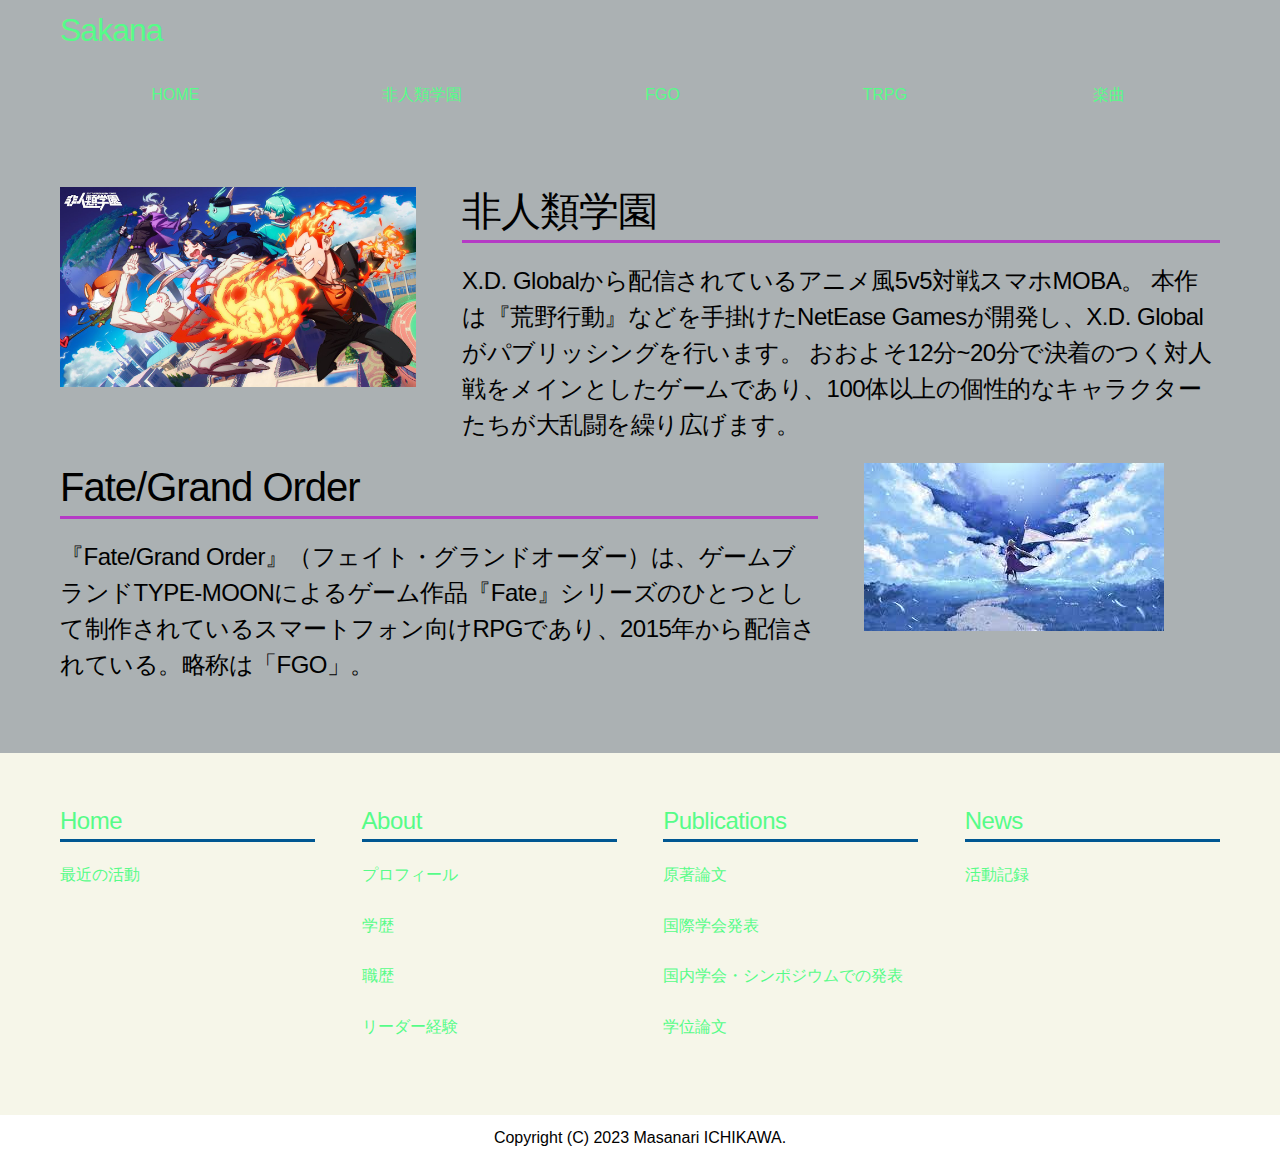
<file: index.html>
<!doctype html>
<html lang="ja">

<head>
    <meta charset="UTF-8">
    <meta name="viewport" content="width=device-width, initial-scale=1">
    <title>Home | Sakana</title>
    <link rel="stylesheet" media="all" href="css/ress.min.css" />
    <link rel="stylesheet" media="all" href="css/style.css" />
    <script src="js/jquery-3.6.0.min.js"></script>
    <script src="js/style.js"></script>
    <!-- Favicon -->
    <link rel="icon" type="image/png" href="img/favicon.png">
</head>

<body>
    <header>
        <div class="container">
            <div class="row">
                <div class="col span-12">
                    <div class="head">
                        <h3><a href="index.html">Sakana</a></h3>
                        <div class="telbox"></div>
                    </div>
                </div>
            </div>
            <div class="row">
                <div class="col span-12">
                    <nav>
                        <div id="open"></div>
                        <div id="close"></div>
                        <div id="navi">
                            <ul>
                                <li><a href="index.html">HOME</a></li>
                                <li><a href="hizin.html">非人類学園</a></li>
                                <li><a href="publication.html">FGO</a></li>
                                <li><a href="news.html">TRPG</a></li>
                                <li><a href="about.html">楽曲</a></li>
                            </ul>
                        </div>
                    </nav>
                </div>
            </div>
        </div>
    </header>

    <main>
        <div class="container">
            <div class="row">
                <div class="col span-4">
                    <a hlef=""><img src="img/非人類学園.jpg" alt="市川雅也"></a>
                </div>
                <div class="col span-8">
                    <h1 class="underline">
                        非人類学園
                        <!-- <span style="font-size:50%;">
                            &nbsp;
                            いちかわ まさなり -->
                        <!-- </span> -->
                    </h1>
                    <h5>X.D. Globalから配信されているアニメ風5v5対戦スマホMOBA。
                        本作は『荒野行動』などを手掛けたNetEase Gamesが開発し、X.D. Globalがパブリッシングを行います。
                        おおよそ12分~20分で決着のつく対人戦をメインとしたゲームであり、100体以上の個性的なキャラクターたちが大乱闘を繰り広げます。</h5>
                </div>
            </div>

            <div class="row">
                <div class="col span-8">
                    <h1 class="underline">
                        Fate/Grand Order
                        <!-- <span style="font-size:50%;">
                            &nbsp;
                            いちかわ まさなり -->
                        <!-- </span> -->
                    </h1>
                    <h5>『Fate/Grand Order』（フェイト・グランドオーダー）は、ゲームブランドTYPE-MOONによるゲーム作品『Fate』シリーズのひとつとして制作されているスマートフォン向けRPGであり、2015年から配信されている。略称は「FGO」。</h5>
                </div>
                <div class="col span-4">
                    <a hlef=""><img src="img/fgo.jfif" alt="市川雅也"></a>
                </div>
            </div>

            <!-- <h2 name="recent" id="recent">最近の活動</h2>
            <ul>
                <li>2023.02.08 サイト開設</li>
            </ul>

            <img src="https://grass-graph.appspot.com/images/masanarius.png"> -->

        </div>
    </main>

    <footer>
        <div class="container">
            <div class="row">
                <div class="col span-3">
                    <h5><a href="index.html">Home</a></h5>
                    <p><a href="index.html#recent">最近の活動</a></p>
                </div>
                <div class="col span-3">
                    <h5><a href="about.html">About</a></h5>
                    <p><a href="about.html#profile">プロフィール</a></p>
                    <p><a href="about.html#educational">学歴</a></p>
                    <p><a href="about.html#career">職歴</a></p>
                    <p><a href="about.html#leader">リーダー経験</a></p>
                </div>
                <div class="col span-3">
                    <h5><a href="publication.html">Publications</a></h5>
                    <p><a href="publication.html#original">原著論文</a></p>
                    <p><a href="publication.html#international">国際学会発表</a></p>
                    <p><a href="publication.html#domestic">国内学会・シンポジウムでの発表</a></p>
                    <p><a href="publication.html#thesis">学位論文</a></p>
                </div>
                <div class="col span-3">
                    <h5><a href="news.html">News</a></h5>
                    <p><a href="news.html#record">活動記録</a></p>
                </div>

            </div>
        </div>
    </footer>

    <div class="copyright">
        <div class="container">
            <div class="row">
                <div class="col">
                    Copyright (C) 2023 Masanari ICHIKAWA.
                </div>
            </div>
        </div>
    </div>
    <p id="pagetop"><a href="#">TOP</a></p>
</body>

</html>
</file>
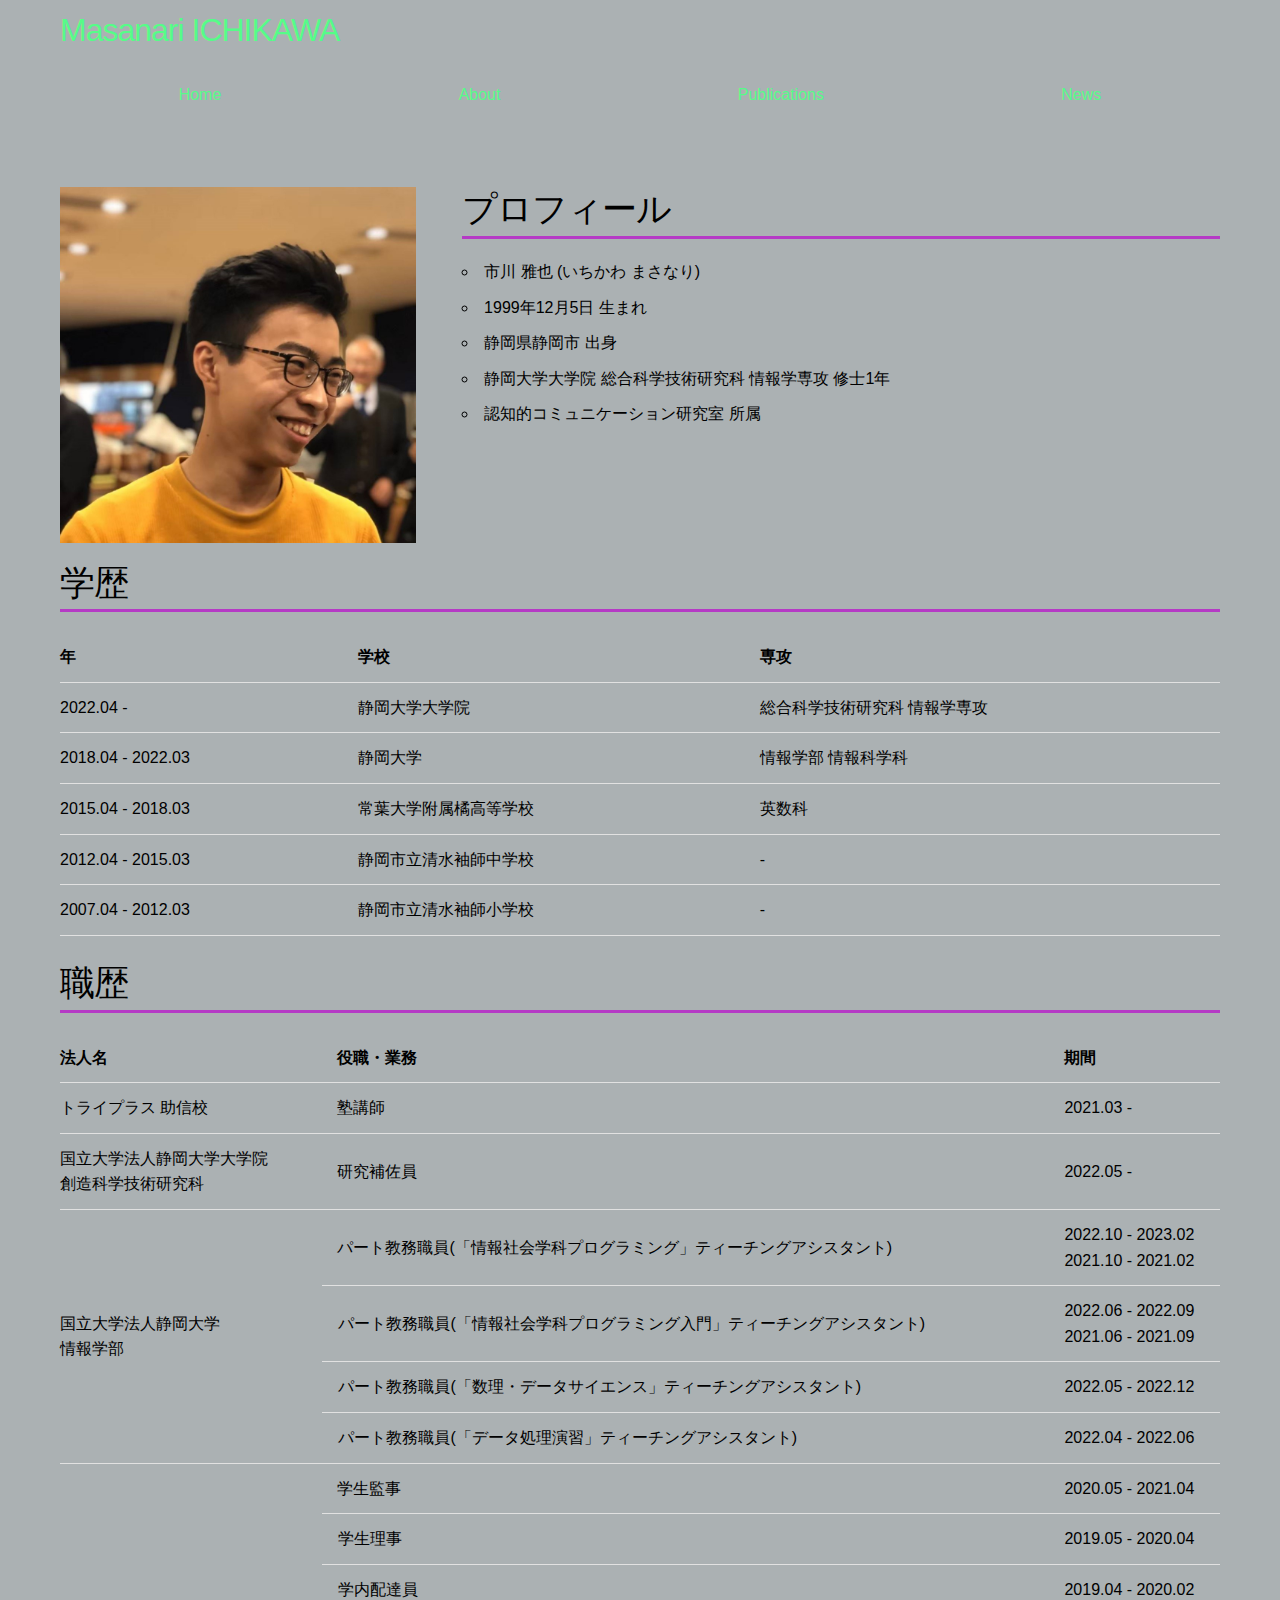
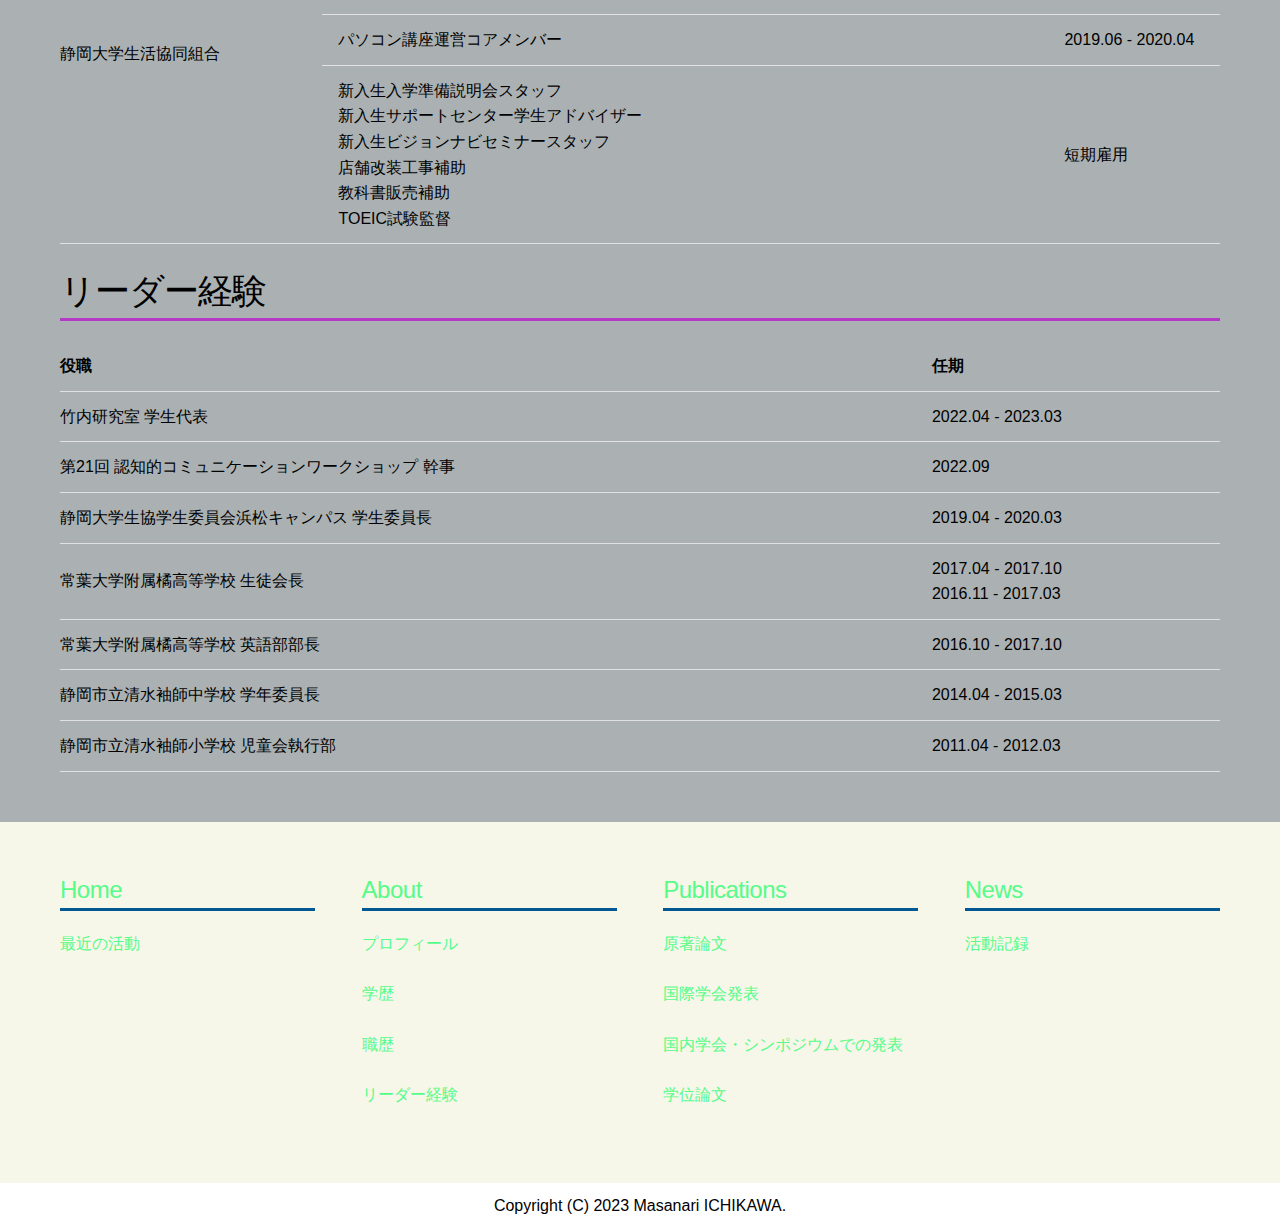
<file: about.html>
<!doctype html>
<html lang="ja">

<head>
    <meta charset="UTF-8">
    <meta name="viewport" content="width=device-width, initial-scale=1">
    <title>About | Sakana</title>
    <link rel="stylesheet" media="all" href="css/ress.min.css" />
    <link rel="stylesheet" media="all" href="css/style.css" />
    <script src="js/jquery-3.6.0.min.js"></script>
    <script src="js/style.js"></script>
    <!-- Favicon -->
    <link rel="icon" type="image/png" href="img/favicon.png">
</head>

<body>
    <header>
        <div class="container">
            <div class="row">
                <div class="col span-12">
                    <div class="head">
                        <h3><a href="index.html">Masanari ICHIKAWA</a></h3>
                        <div class="telbox"></div>
                    </div>
                </div>
            </div>
            <div class="row">
                <div class="col span-12">
                    <nav>
                        <div id="open"></div>
                        <div id="close"></div>
                        <div id="navi">
                            <ul>
                                <li><a href="index.html">Home</a></li>
                                <li><a href="about.html">About</a></li>
                                <li><a href="publication.html">Publications</a></li>
                                <li><a href="news.html">News</a></li>
                            </ul>
                        </div>
                    </nav>
                </div>
            </div>
        </div>
    </header>

    <main>
        <div class="container">
            <div class="row">
                <div class="col span-4">
                    <a hlef=""><img src="img/myimg.jpg" alt="市川雅也"></a>
                </div>
                <div class="col span-8">
                    <h2 class="underline" name="profile" id="profile">プロフィール</h2>
                    <ul>
                        <li>市川 雅也 (いちかわ まさなり)</li>
                        <li>1999年12月5日 生まれ</li>
                        <li>静岡県静岡市 出身</li>
                        <li>静岡大学大学院 総合科学技術研究科 情報学専攻 修士1年</li>
                        <li>認知的コミュニケーション研究室 所属</li>
                    </ul>
                </div>
            </div>

            <h2 class="underline" name="educational" id="educational">学歴</h2>
            <table class="full-width">
                <thead>
                    <tr>
                        <th>年</th>
                        <th>学校</th>
                        <th>専攻</th>
                    </tr>
                </thead>
                <tbody>
                    <tr>
                        <td>2022.04 -</td>
                        <td>静岡大学大学院</td>
                        <td>総合科学技術研究科 情報学専攻</td>
                    </tr>
                    <tr>
                        <td>2018.04 - 2022.03</td>
                        <td>静岡大学</td>
                        <td>情報学部 情報科学科</td>
                    </tr>
                    <tr>
                        <td>2015.04 - 2018.03</td>
                        <td>常葉大学附属橘高等学校</td>
                        <td>英数科</td>
                    </tr>
                    <tr>
                        <td>2012.04 - 2015.03</td>
                        <td>静岡市立清水袖師中学校</td>
                        <td>-</td>
                    </tr>
                    <tr>
                        <td>2007.04 - 2012.03</td>
                        <td>静岡市立清水袖師小学校</td>
                        <td>-</td>
                    </tr>
                </tbody>
            </table>

            <h2 class="underline" name="career" id="career">職歴</h2>
            <table class="full-width">
                <thead>
                    <tr>
                        <th>法人名</th>
                        <th>役職・業務</th>
                        <th>期間</th>
                    </tr>
                </thead>
                <tbody>
                    <tr>
                        <td>トライプラス 助信校</td>
                        <td>塾講師</td>
                        <td>2021.03 -</td>
                    </tr>
                    <tr>
                        <td>
                            国立大学法人静岡大学大学院
                            <br>創造科学技術研究科
                        </td>
                        <td>研究補佐員</td>
                        <td>2022.05 -</td>
                    </tr>
                    <tr>
                        <td rowspan="4">
                            国立大学法人静岡大学
                            <br>情報学部
                        </td>
                        <td>パート教務職員(「情報社会学科プログラミング」ティーチングアシスタント)</td>
                        <td>
                            2022.10 - 2023.02
                            <br>2021.10 - 2021.02
                        </td>
                    </tr>
                    <tr>
                        <td>　パート教務職員(「情報社会学科プログラミング入門」ティーチングアシスタント)</td>
                        <td>
                            2022.06 - 2022.09
                            <br>2021.06 - 2021.09
                        </td>
                    </tr>
                    <tr>
                        <td>　パート教務職員(「数理・データサイエンス」ティーチングアシスタント)</td>
                        <td>2022.05 - 2022.12</td>
                    </tr>
                    <tr>
                        <td>　パート教務職員(「データ処理演習」ティーチングアシスタント)</td>
                        <td>2022.04 - 2022.06</td>
                    </tr>
                    <tr>
                        <td rowspan="5">静岡大学生活協同組合</td>
                        <td>学生監事</td>
                        <td>2020.05 - 2021.04</td>
                    </tr>
                    <tr>
                        <td>　学生理事</td>
                        <td>2019.05 - 2020.04</td>
                    </tr>
                    <tr>
                        <td>　学内配達員</td>
                        <td>2019.04 - 2020.02</td>
                    </tr>
                    <tr>
                        <td>　パソコン講座運営コアメンバー</td>
                        <td>2019.06 - 2020.04</td>
                    </tr>
                    <tr>
                        <td>
                            　新入生入学準備説明会スタッフ
                            <br>　新入生サポートセンター学生アドバイザー
                            <br>　新入生ビジョンナビセミナースタッフ
                            <br>　店舗改装工事補助
                            <br>　教科書販売補助
                            <br>　TOEIC試験監督
                        </td>
                        <td>短期雇用</td>
                    </tr>
                </tbody>
            </table>
            <h2 class="underline" name="leader" id="career">リーダー経験</h2>
            <table class="full-width">
                <thead>
                    <tr>
                        <th>役職</th>
                        <th>任期</th>
                    </tr>
                </thead>
                <tbody>
                    <tr>
                        <td>竹内研究室 学生代表</td>
                        <td>2022.04 - 2023.03</td>
                    </tr>
                    <tr>
                        <td>第21回 認知的コミュニケーションワークショップ 幹事</td>
                        <td>2022.09</td>
                    </tr>
                    <tr>
                        <td>静岡大学生協学生委員会浜松キャンパス 学生委員長</td>
                        <td>2019.04 - 2020.03</td>
                    </tr>
                    <tr>
                        <td>常葉大学附属橘高等学校 生徒会長</td>
                        <td>
                            2017.04 - 2017.10
                            <br>2016.11 - 2017.03
                        </td>
                    </tr>
                    <tr>
                        <td>常葉大学附属橘高等学校 英語部部長</td>
                        <td>2016.10 - 2017.10</td>
                    </tr>
                    <tr>
                        <td>静岡市立清水袖師中学校 学年委員長</td>
                        <td>2014.04 - 2015.03</td>
                    </tr>
                    <tr>
                        <td>静岡市立清水袖師小学校 児童会執行部</td>
                        <td>2011.04 - 2012.03</td>
                    </tr>
                </tbody>
            </table>
        </div>
    </main>

    <footer>
        <div class="container">
            <div class="row">
                <div class="col span-3">
                    <h5><a href="index.html">Home</a></h5>
                    <p><a href="index.html#recent">最近の活動</a></p>
                </div>
                <div class="col span-3">
                    <h5><a href="about.html">About</a></h5>
                    <p><a href="about.html#profile">プロフィール</a></p>
                    <p><a href="about.html#educational">学歴</a></p>
                    <p><a href="about.html#career">職歴</a></p>
                    <p><a href="about.html#leader">リーダー経験</a></p>
                </div>
                <div class="col span-3">
                    <h5><a href="publication.html">Publications</a></h5>
                    <p><a href="publication.html#original">原著論文</a></p>
                    <p><a href="publication.html#international">国際学会発表</a></p>
                    <p><a href="publication.html#domestic">国内学会・シンポジウムでの発表</a></p>
                    <p><a href="publication.html#thesis">学位論文</a></p>
                </div>
                <div class="col span-3">
                    <h5><a href="news.html">News</a></h5>
                    <p><a href="news.html#record">活動記録</a></p>
                </div>

            </div>
        </div>
    </footer>

    <div class="copyright">
        <div class="container">
            <div class="row">
                <div class="col">
                    Copyright (C) 2023 Masanari ICHIKAWA.
                </div>
            </div>
        </div>
    </div>
    <p id="pagetop"><a href="#">TOP</a></p>
</body>

</html>
</file>
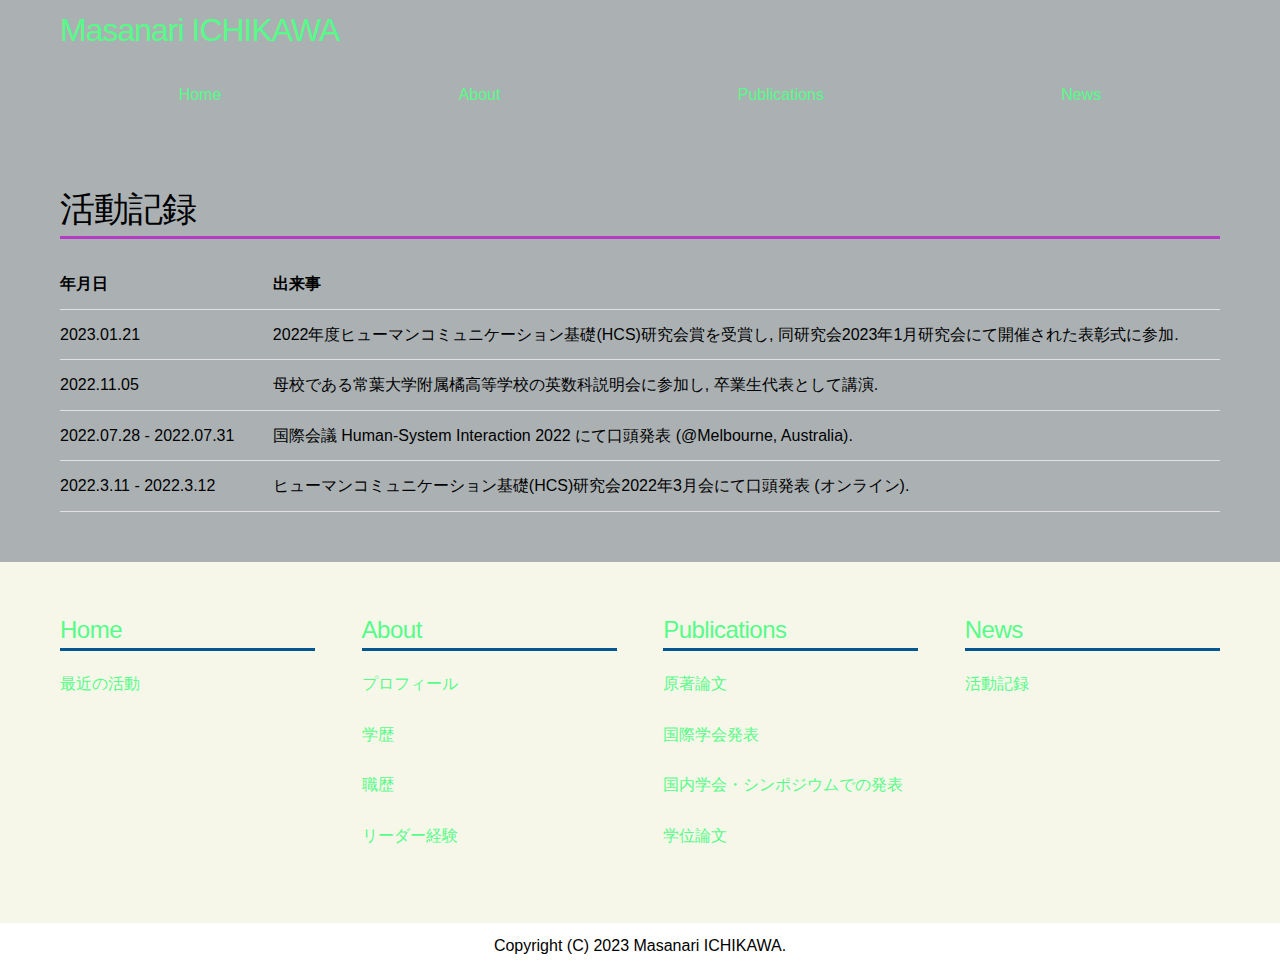
<file: news.html>
<!doctype html>
<html lang="ja">

<head>
    <meta charset="UTF-8">
    <meta name="viewport" content="width=device-width, initial-scale=1">
    <title>News | Masanari ICHIKAWA</title>
    <link rel="stylesheet" media="all" href="css/ress.min.css" />
    <link rel="stylesheet" media="all" href="css/style.css" />
    <script src="js/jquery-3.6.0.min.js"></script>
    <script src="js/style.js"></script>
    <!-- Favicon -->
    <link rel="icon" type="image/png" href="img/favicon.png">
</head>

<body>
    <header>
        <div class="container">
            <div class="row">
                <div class="col span-12">
                    <div class="head">
                        <h3><a href="index.html">Masanari ICHIKAWA</a></h3>
                        <div class="telbox"></div>
                    </div>
                </div>
            </div>
            <div class="row">
                <div class="col span-12">
                    <nav>
                        <div id="open"></div>
                        <div id="close"></div>
                        <div id="navi">
                            <ul>
                                <li><a href="index.html">Home</a></li>
                                <li><a href="about.html">About</a></li>
                                <li><a href="publication.html">Publications</a></li>
                                <li><a href="news.html">News</a></li>
                            </ul>
                        </div>
                    </nav>
                </div>
            </div>
        </div>
    </header>

    <main>
        <div class="container">
            <h2 class="underline" name="record" id="record">活動記録</h2>
            <table class="full-width">
                <thead>
                    <tr>
                        <th>年月日</th>
                        <th>出来事</th>
                    </tr>
                </thead>
                <tbody>
                    <tr>
                        <td>2023.01.21</td>
                        <td>2022年度ヒューマンコミュニケーション基礎(HCS)研究会賞を受賞し, 同研究会2023年1月研究会にて開催された表彰式に参加.</td>
                    </tr>
                    <tr>
                        <td>2022.11.05</td>
                        <td>母校である常葉大学附属橘高等学校の英数科説明会に参加し, 卒業生代表として講演.</td>
                    </tr>
                    <tr>
                        <td>2022.07.28 - 2022.07.31</td>
                        <td>国際会議 Human-System Interaction 2022 にて口頭発表 (@Melbourne, Australia).</td>
                    </tr>
                    <tr>
                        <td>2022.3.11 - 2022.3.12</td>
                        <td>ヒューマンコミュニケーション基礎(HCS)研究会2022年3月会にて口頭発表 (オンライン).</td>
                    </tr>
                </tbody>
            </table>
        </div>
    </main>

    <footer>
        <div class="container">
            <div class="row">
                <div class="col span-3">
                    <h5><a href="index.html">Home</a></h5>
                    <p><a href="index.html#recent">最近の活動</a></p>
                </div>
                <div class="col span-3">
                    <h5><a href="about.html">About</a></h5>
                    <p><a href="about.html#profile">プロフィール</a></p>
                    <p><a href="about.html#educational">学歴</a></p>
                    <p><a href="about.html#career">職歴</a></p>
                    <p><a href="about.html#leader">リーダー経験</a></p>
                </div>
                <div class="col span-3">
                    <h5><a href="publication.html">Publications</a></h5>
                    <p><a href="publication.html#original">原著論文</a></p>
                    <p><a href="publication.html#international">国際学会発表</a></p>
                    <p><a href="publication.html#domestic">国内学会・シンポジウムでの発表</a></p>
                    <p><a href="publication.html#thesis">学位論文</a></p>
                </div>
                <div class="col span-3">
                    <h5><a href="news.html">News</a></h5>
                    <p><a href="news.html#record">活動記録</a></p>
                </div>

            </div>
        </div>
    </footer>

    <div class="copyright">
        <div class="container">
            <div class="row">
                <div class="col">
                    Copyright (C) 2023 Masanari ICHIKAWA.
                </div>
            </div>
        </div>
    </div>
    <p id="pagetop"><a href="#">TOP</a></p>
</body>

</html>
</file>
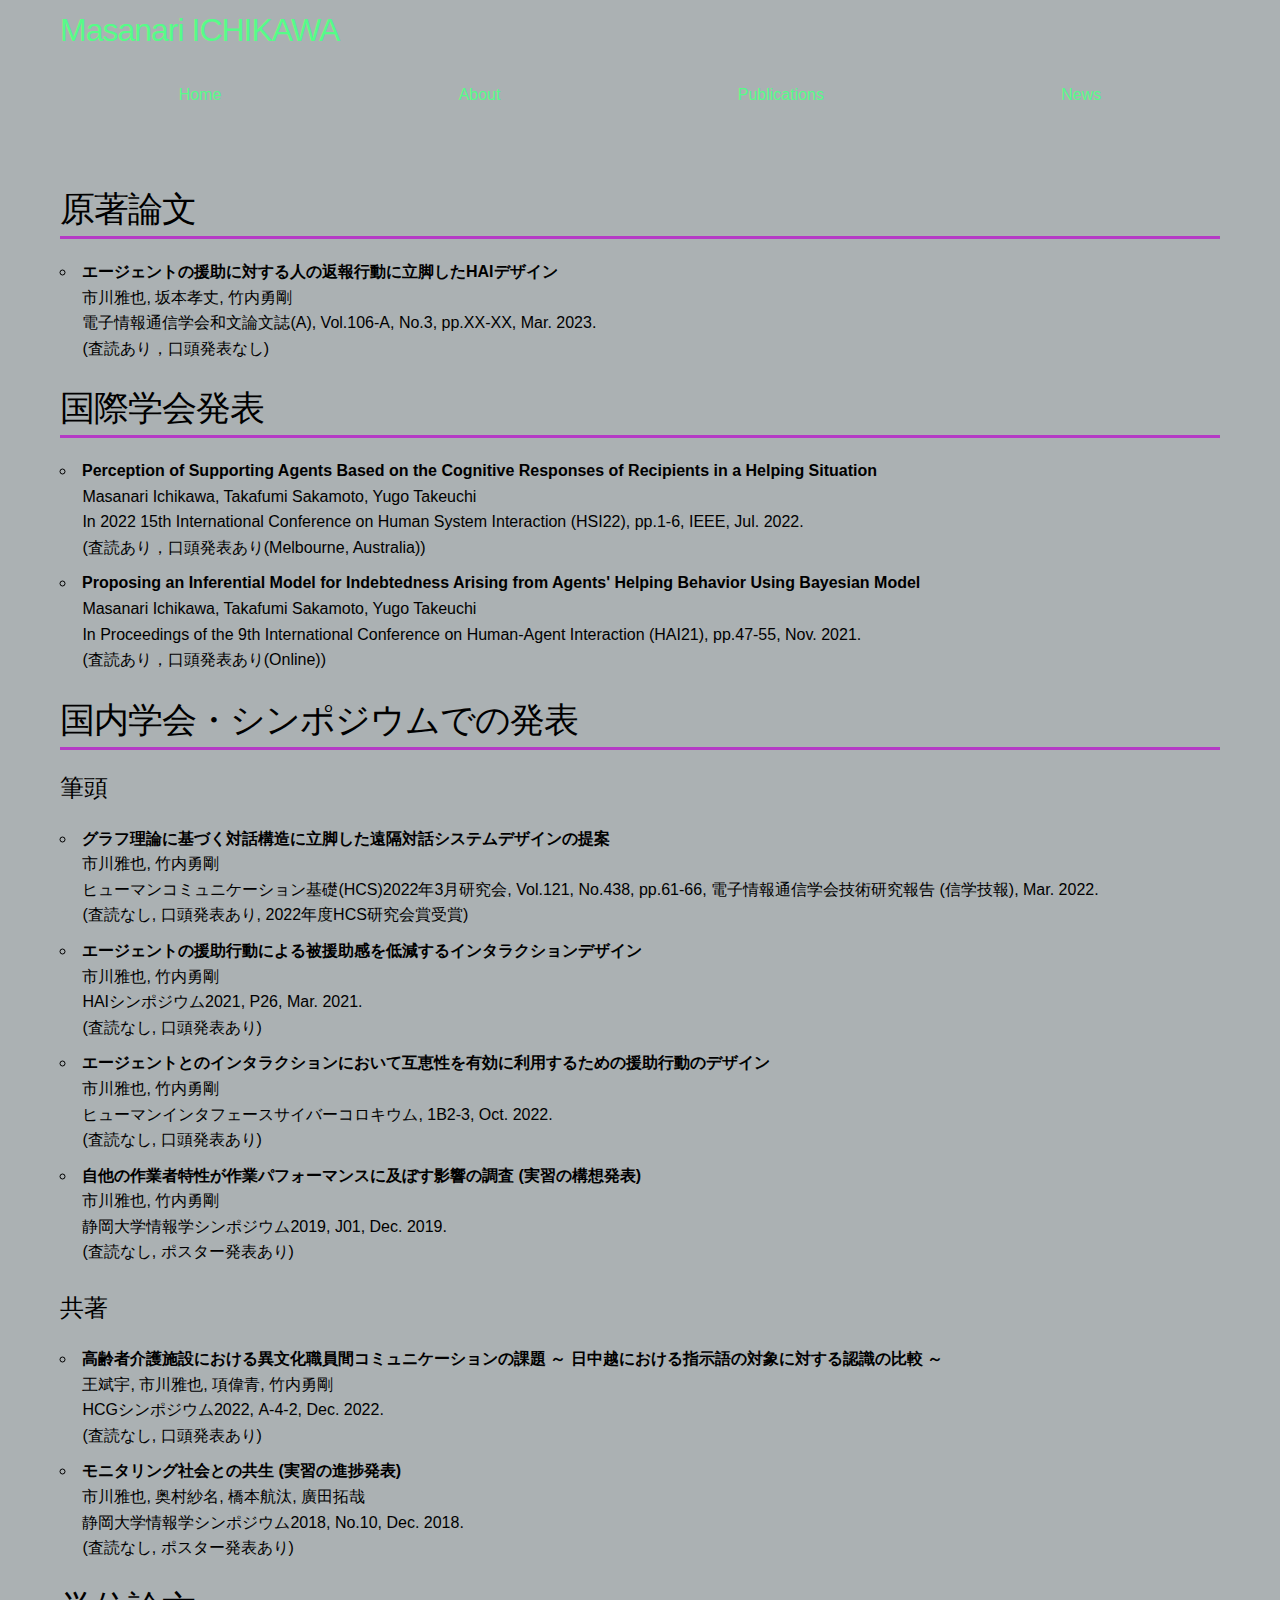
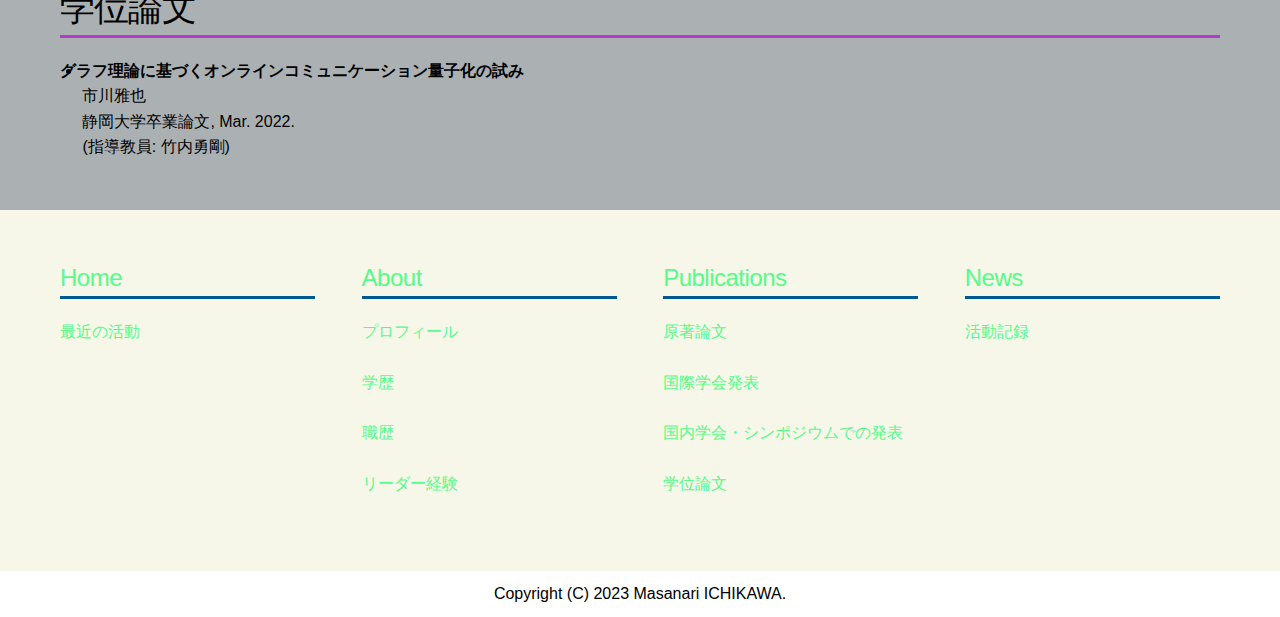
<file: publication.html>
<!doctype html>
<html lang="ja">

<head>
    <meta charset="UTF-8">
    <meta name="viewport" content="width=device-width, initial-scale=1">
    <title>Publications | Masanari ICHIKAWA</title>
    <link rel="stylesheet" media="all" href="css/ress.min.css" />
    <link rel="stylesheet" media="all" href="css/style.css" />
    <script src="js/jquery-3.6.0.min.js"></script>
    <script src="js/style.js"></script>
    <!-- Favicon -->
    <link rel="icon" type="image/png" href="img/favicon.png">
</head>

<body>
    <header>
        <div class="container">
            <div class="row">
                <div class="col span-12">
                    <div class="head">
                        <h3><a href="index.html">Masanari ICHIKAWA</a></h3>
                        <div class="telbox"></div>
                    </div>
                </div>
            </div>
            <div class="row">
                <div class="col span-12">
                    <nav>
                        <div id="open"></div>
                        <div id="close"></div>
                        <div id="navi">
                            <ul>
                                <li><a href="index.html">Home</a></li>
                                <li><a href="about.html">About</a></li>
                                <li><a href="publication.html">Publications</a></li>
                                <li><a href="news.html">News</a></li>
                            </ul>
                        </div>
                    </nav>
                </div>
            </div>
        </div>
    </header>

    <main>
        <div class="container">
            <h2 class="underline" name="original" id="original">原著論文</h2>
            <ul>
                <li><b>エージェントの援助に対する人の返報行動に立脚したHAIデザイン</b>
                    <br>市川雅也, 坂本孝丈, 竹内勇剛
                    <br>電子情報通信学会和文論文誌(A), Vol.106-A, No.3, pp.XX-XX, Mar. 2023.
                    <br>(査読あり，口頭発表なし)
                </li>
            </ul>

            <h2 class="underline" name="international" id="international">国際学会発表</h2>
            <ul>
                <li><b>Perception of Supporting Agents Based on the Cognitive Responses of Recipients in a Helping
                        Situation</b>
                    <br>Masanari Ichikawa, Takafumi Sakamoto, Yugo Takeuchi
                    <br>In 2022 15th International Conference on Human System Interaction (HSI22), pp.1-6, IEEE, Jul.
                    2022.
                    <br>(査読あり，口頭発表あり(Melbourne, Australia))
                </li>
                <li><b>Proposing an Inferential Model for Indebtedness Arising from Agents' Helping Behavior Using
                        Bayesian Model</b>
                    <br>Masanari Ichikawa, Takafumi Sakamoto, Yugo Takeuchi
                    <br>In Proceedings of the 9th International Conference on Human-Agent Interaction (HAI21), pp.47-55,
                    Nov. 2021.
                    <br>(査読あり，口頭発表あり(Online))
                </li>
            </ul>

            <h2 class="underline" name="domestic" id="domestic">国内学会・シンポジウムでの発表</h2>
            <h5>筆頭</h5>
            <ul>
                <li><b>グラフ理論に基づく対話構造に立脚した遠隔対話システムデザインの提案</b>
                    <br>市川雅也, 竹内勇剛
                    <br>ヒューマンコミュニケーション基礎(HCS)2022年3月研究会, Vol.121, No.438, pp.61-66, 電子情報通信学会技術研究報告 (信学技報), Mar. 2022.
                    <br>(査読なし, 口頭発表あり, 2022年度HCS研究会賞受賞)
                </li>
                <li><b>エージェントの援助行動による被援助感を低減するインタラクションデザイン</b>
                    <br>市川雅也, 竹内勇剛
                    <br>HAIシンポジウム2021, P26, Mar. 2021.
                    <br>(査読なし, 口頭発表あり)
                </li>
                <li><b>エージェントとのインタラクションにおいて互恵性を有効に利用するための援助行動のデザイン</b>
                    <br>市川雅也, 竹内勇剛
                    <br>ヒューマンインタフェースサイバーコロキウム, 1B2-3, Oct. 2022.
                    <br>(査読なし, 口頭発表あり)
                </li>
                <li><b>自他の作業者特性が作業パフォーマンスに及ぼす影響の調査 (実習の構想発表)</b>
                    <br>市川雅也, 竹内勇剛
                    <br>静岡大学情報学シンポジウム2019, J01, Dec. 2019.
                    <br>(査読なし, ポスター発表あり)
                </li>
            </ul>
            <h5>共著</h5>
            <ul>
                <li><b>高齢者介護施設における異文化職員間コミュニケーションの課題 ～ 日中越における指示語の対象に対する認識の比較 ～</b>
                    <br>王斌宇, 市川雅也, 項偉青, 竹内勇剛
                    <br>HCGシンポジウム2022, A-4-2, Dec. 2022.
                    <br>(査読なし, 口頭発表あり)
                </li>
                <li><b>モニタリング社会との共生 (実習の進捗発表)</b>
                    <br>市川雅也, 奥村紗名, 橋本航汰, 廣田拓哉
                    <br>静岡大学情報学シンポジウム2018, No.10, Dec. 2018.
                    <br>(査読なし, ポスター発表あり)
                </li>
            </ul>

            <h2 class="underline" name="thesis" id="thesis">学位論文</h2>
            <li><b>グラフ理論に基づくオンラインコミュニケーション量子化の試み</b>
                <br>市川雅也
                <br>静岡大学卒業論文, Mar. 2022.
                <br>(指導教員: 竹内勇剛)
            </li>

        </div>
    </main>

    <footer>
        <div class="container">
            <div class="row">
                <div class="col span-3">
                    <h5><a href="index.html">Home</a></h5>
                    <p><a href="index.html#recent">最近の活動</a></p>
                </div>
                <div class="col span-3">
                    <h5><a href="about.html">About</a></h5>
                    <p><a href="about.html#profile">プロフィール</a></p>
                    <p><a href="about.html#educational">学歴</a></p>
                    <p><a href="about.html#career">職歴</a></p>
                    <p><a href="about.html#leader">リーダー経験</a></p>
                </div>
                <div class="col span-3">
                    <h5><a href="publication.html">Publications</a></h5>
                    <p><a href="publication.html#original">原著論文</a></p>
                    <p><a href="publication.html#international">国際学会発表</a></p>
                    <p><a href="publication.html#domestic">国内学会・シンポジウムでの発表</a></p>
                    <p><a href="publication.html#thesis">学位論文</a></p>
                </div>
                <div class="col span-3">
                    <h5><a href="news.html">News</a></h5>
                    <p><a href="news.html#record">活動記録</a></p>
                </div>

            </div>
        </div>
    </footer>

    <div class="copyright">
        <div class="container">
            <div class="row">
                <div class="col">
                    Copyright (C) 2023 Masanari ICHIKAWA.
                </div>
            </div>
        </div>
    </div>
    <p id="pagetop"><a href="#">TOP</a></p>
</body>

</html>
</file>
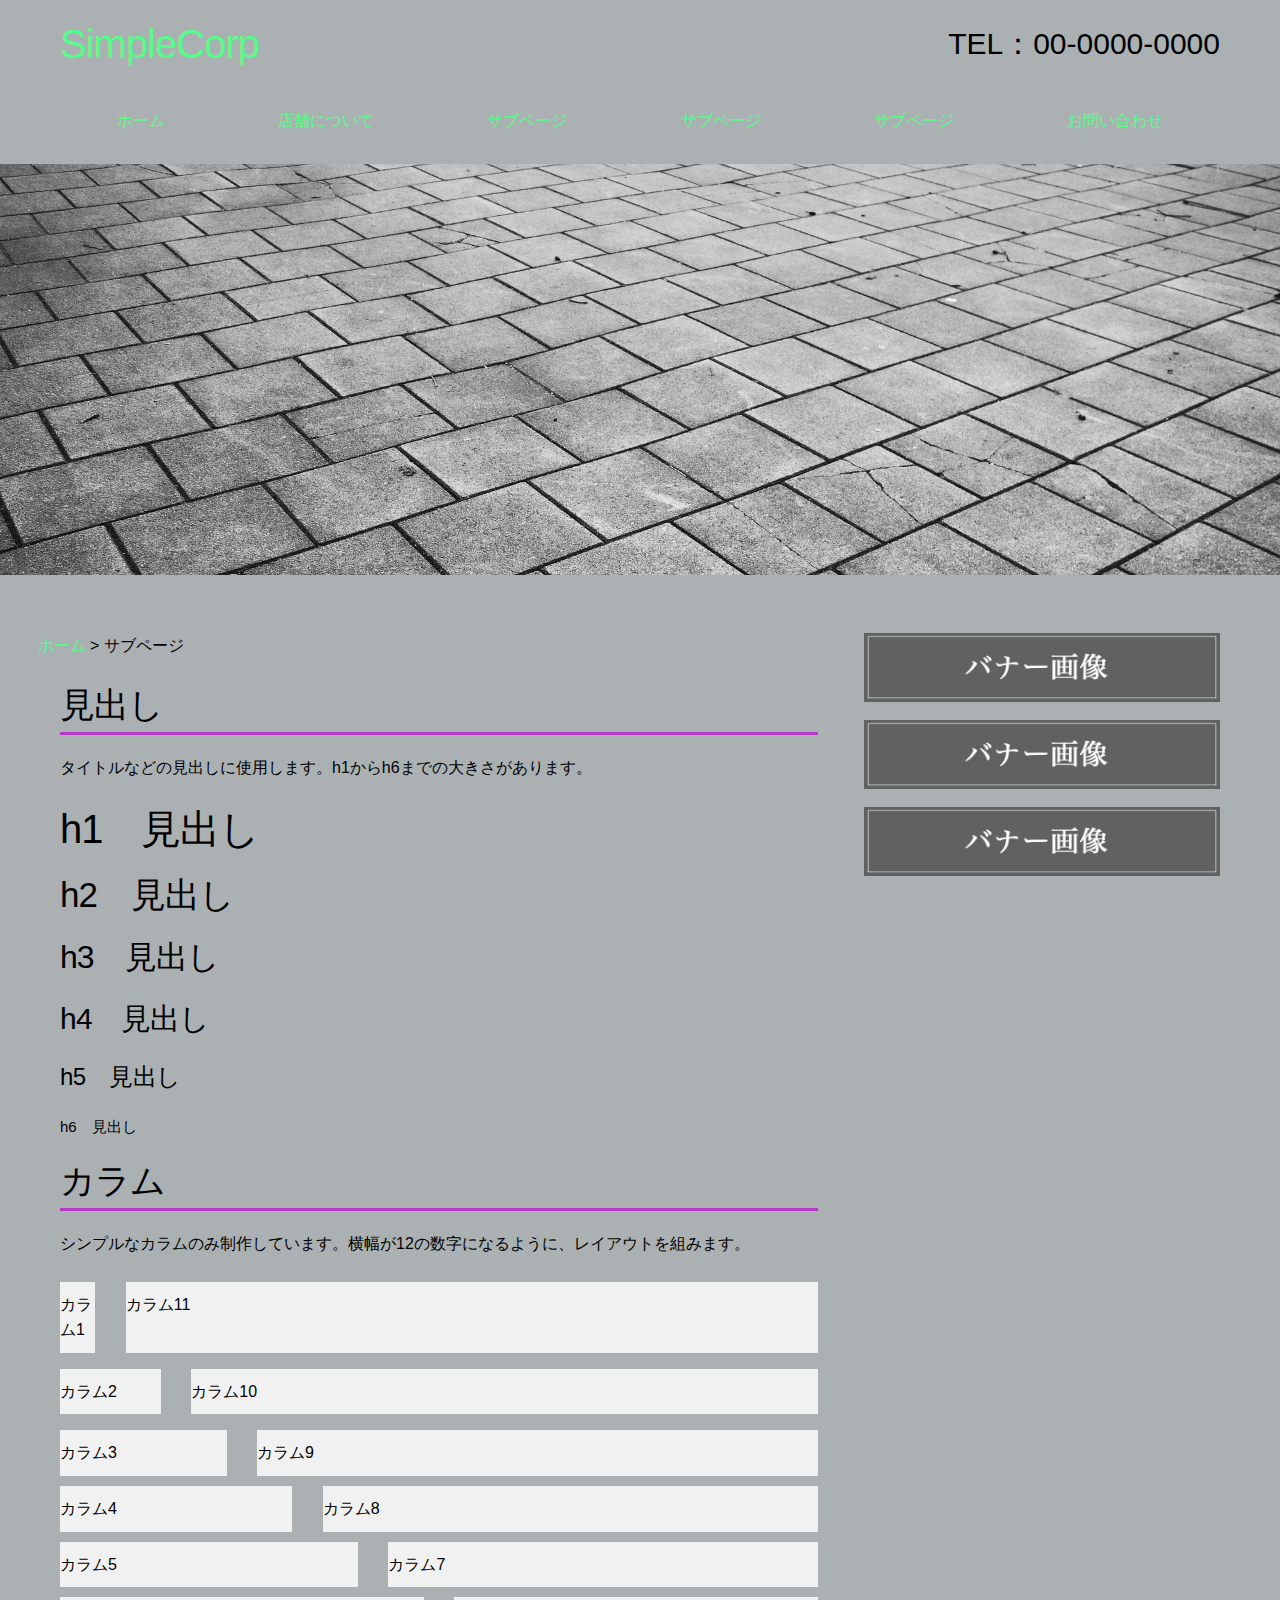
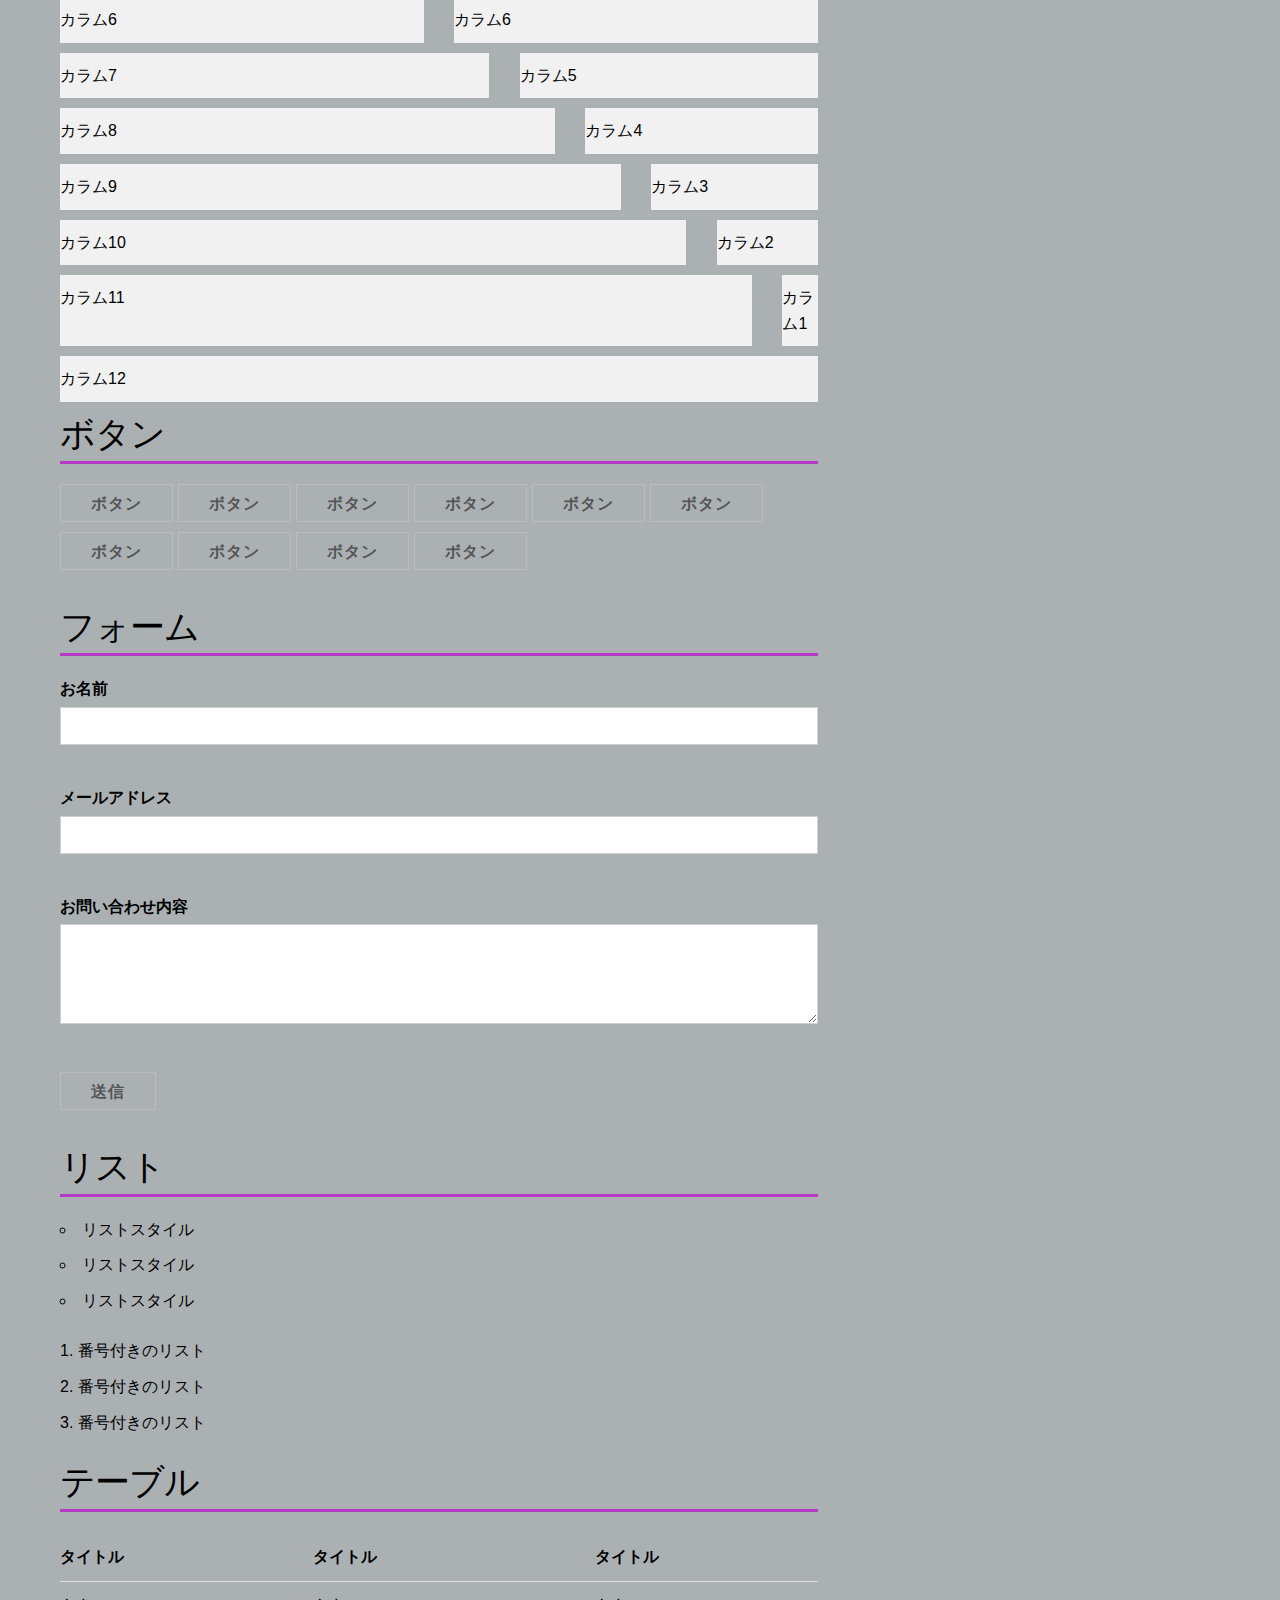
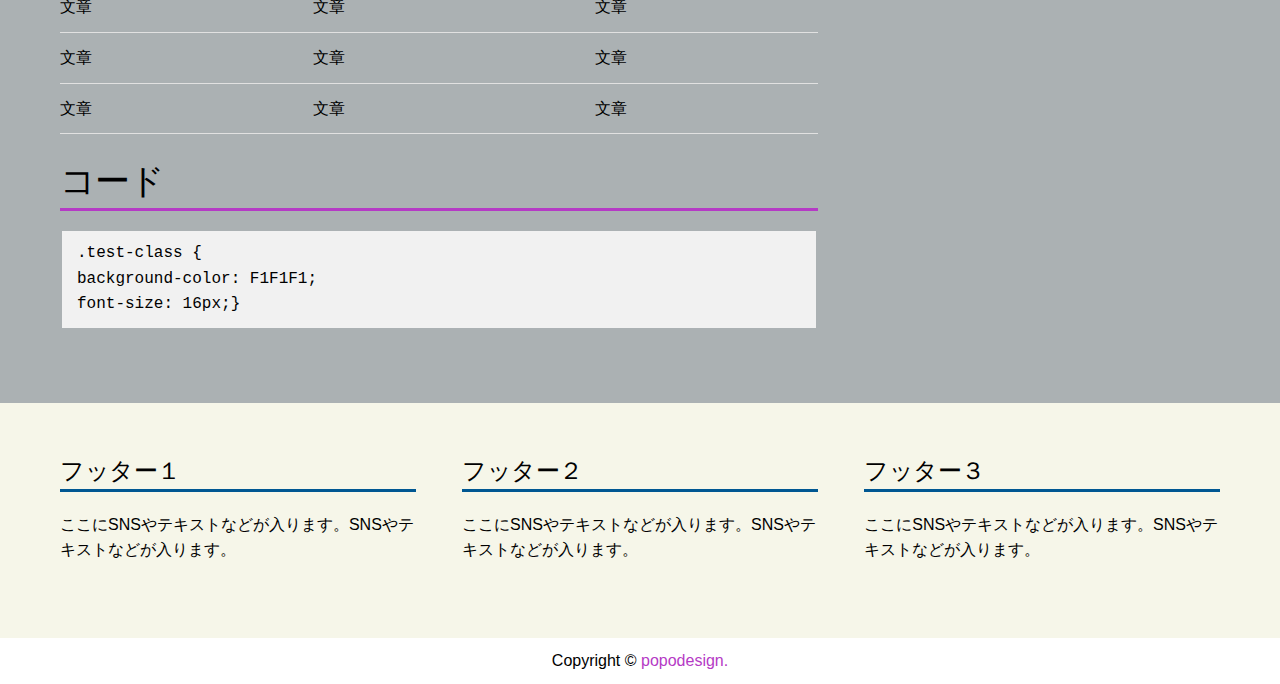
<file: subpage.html>
<!doctype html>
<html lang="ja">
<head>
<meta charset="UTF-8">
<meta name="viewport" content="width=device-width, initial-scale=1">
    <title>シンプルコーポレートサイト</title>
<link rel="stylesheet" media="all" href="css/ress.min.css" />
<link rel="stylesheet" media="all" href="css/style.css" />
<script src="js/jquery-3.6.0.min.js"></script>
<script src="js/style.js"></script>

<!-- Favicon -->
<link rel="icon" type="image/png" href="img/favicon.png">
    
</head>
<body>
<header>    
<div class="container">
<div class="row">
    <div class="col span-12">
    <div class="head">
        <h1><a href="index.html">SimpleCorp</a></h1>
		<div class="telbox">TEL：00-0000-0000</div>
        </div>
    </div></div>
<div class="row">
    <div class="col span-12">
        <nav>
            <div id="open"></div>
            <div id="close"></div>    
            <div id="navi">
        <ul>
            <li><a href="index.html">ホーム</a></li>
            <li><a href="subpage.html">店舗について</a></li>
            <li><a href="subpage.html">サブページ</a></li>
            <li><a href="subpage.html">サブページ</a></li>
            <li><a href="subpage.html">サブページ</a></li>
            <li><a href="subpage.html">お問い合わせ</a></li>
            </ul>
                </div>
        </nav>
    </div>
        </div>
    </div>
    </header>
    <div class="mainimg">
              <img src="img/subimg.jpg" alt="サブページ画像">
        </div>
    <main>
	<article>
<div class="container">
<div class="row">
    <div class="col span-8">
	<div class="breadcrumb">
		<ul>
			<li><a href="index.html">ホーム</a> > サブページ</li>
		</ul>
		</div>
    
		<h2 class="underline">見出し</h2>
<p>タイトルなどの見出しに使用します。h1からh6までの大きさがあります。</p>
        <h1>h1　見出し</h1>
        <h2>h2　見出し</h2>
        <h3>h3　見出し</h3>
        <h4>h4　見出し</h4>
        <h5>h5　見出し</h5>
        <h6>h6　見出し</h6>

        <h2 class="underline">カラム</h2>
		<p>シンプルなカラムのみ制作しています。横幅が12の数字になるように、レイアウトを組みます。</p>
<div class="row">
	<div style="background-color: #F1F1F1; padding:1rem 0; margin-bottom: 1em;" class="col span-1">カラム1</div>
	<div style="background-color: #F1F1F1; padding:1rem 0; margin-bottom: 1em;" class="col span-11">カラム11</div>
	</div>
<div class="row">
	<div style="background-color: #F1F1F1; padding:1rem 0; margin-bottom: 1em;"  class="col span-2">カラム2</div>
	<div style="background-color: #F1F1F1; padding:1rem 0; margin-bottom: 1em;" class="col span-10">カラム10</div>
	</div>	
<div class="row">
	<div style="background-color: #F1F1F1; padding:1rem 0;  margin-bottom: 1rem;"  class="col span-3">カラム3</div>
	<div style="background-color: #F1F1F1; padding:1rem 0;  margin-bottom: 1rem;" class="col span-9">カラム9</div>
	</div>
<div class="row">
	<div style="background-color: #F1F1F1; padding:1rem 0;  margin-bottom: 1rem;"  class="col span-4">カラム4</div>
	<div style="background-color: #F1F1F1; padding:1rem 0;  margin-bottom: 1rem;" class="col span-8">カラム8</div>
	</div>
<div class="row">
	<div style="background-color: #F1F1F1; padding:1rem 0;  margin-bottom: 1rem;"  class="col span-5">カラム5</div>
	<div style="background-color: #F1F1F1; padding:1rem 0;  margin-bottom: 1rem;" class="col span-7">カラム7</div>
	</div>
<div class="row">
	<div style="background-color: #F1F1F1; padding:1rem 0;  margin-bottom: 1rem;"  class="col span-6">カラム6</div>
	<div style="background-color: #F1F1F1; padding:1rem 0;  margin-bottom: 1rem;" class="col span-6">カラム6</div>
	</div>
<div class="row">
	<div style="background-color: #F1F1F1; padding:1rem 0;  margin-bottom: 1rem;"  class="col span-7">カラム7</div>
	<div style="background-color: #F1F1F1; padding:1rem 0;  margin-bottom: 1rem;" class="col span-5">カラム5</div>
	</div>
<div class="row">
	<div style="background-color: #F1F1F1; padding:1rem 0;  margin-bottom: 1rem;"  class="col span-8">カラム8</div>
	<div style="background-color: #F1F1F1; padding:1rem 0;  margin-bottom: 1rem;" class="col span-4">カラム4</div>
	</div>
<div class="row">
	<div style="background-color: #F1F1F1; padding:1rem 0;  margin-bottom: 1rem;"  class="col span-9">カラム9</div>
	<div style="background-color: #F1F1F1; padding:1rem 0;  margin-bottom: 1rem;" class="col span-3">カラム3</div>
	</div>
<div class="row">
	<div style="background-color: #F1F1F1; padding:1rem 0;  margin-bottom: 1rem;"  class="col span-10">カラム10</div>
	<div style="background-color: #F1F1F1; padding:1rem 0;  margin-bottom: 1rem;" class="col span-2">カラム2</div>
	</div>
<div class="row">
	<div style="background-color: #F1F1F1; padding:1rem 0;  margin-bottom: 1rem;"  class="col span-11">カラム11</div>
	<div style="background-color: #F1F1F1; padding:1rem 0;  margin-bottom: 1rem;" class="col span-1">カラム1</div>
	</div>
<div class="row">
	<div style="background-color: #F1F1F1; padding:1rem 0;  margin-bottom: 1rem;"  class="col span-12">カラム12</div>
	</div>

		<h2 class="underline">ボタン</h2>
            <p><a href="" class="button">ボタン</a><a href="" class="button">ボタン</a><a href="" class="button">ボタン</a><a href="" class="button">ボタン</a><a href="" class="button">ボタン</a><a href="" class="button">ボタン</a><a href="" class="button">ボタン</a><a href="" class="button">ボタン</a><a href="" class="button">ボタン</a><a href="" class="button">ボタン</a></p>
		
		<h2 class="underline">フォーム</h2>
		<form action="" method="post">
                <p>
                <label for="name">お名前</label>
                <input class="full-width" type="text" id="name" name="name">
                </p>
                <p>
                <label for="email">メールアドレス</label>
                <input class="full-width" type="email" id="email" name="email">
                </p>
                <p>
                <label for="message">お問い合わせ内容</label>
                    <textarea class="full-width" id="textarea" name="textarea"></textarea>
                </p>
                <p>
                <input class="button" type="submit" value="送信">
                </p>
            </form>
		
		<h2 class="underline">リスト</h2>
		<ul>
        <li>リストスタイル</li>
        <li>リストスタイル</li>
        <li>リストスタイル</li>
        </ul>
		<ol>
        <li>番号付きのリスト</li>
        <li>番号付きのリスト</li>
        <li>番号付きのリスト</li>
        </ol>
		
		<h2 class="underline">テーブル</h2>
		<table class="full-width">
     <thead>
         <tr>
             <th>タイトル</th>
             <th>タイトル</th>
             <th>タイトル</th>
         </tr>
    </thead>
    <tbody>
         <tr>
             <td>文章</td>
             <td>文章</td>
             <td>文章</td>
         </tr>
         <tr>
             <td>文章</td>
             <td>文章</td>
             <td>文章</td>
         </tr>
         <tr>
             <td>文章</td>
             <td>文章</td>
             <td>文章</td>
         </tr>
    </tbody>    
    </table>
	
	<h2 class="underline">コード</h2>
	<pre><code>.test-class {
background-color: F1F1F1;
font-size: 16px;}</code></pre>

		</div>
	<div class="col span-4">
		<a href=""><img src="img/banner.png" alt="バナー画像"></a>
	    <a href=""><img src="img/banner.png" alt="バナー画像"></a>
	    <a href=""><img src="img/banner.png" alt="バナー画像"></a>
	</div>
    </div>    
        </div>
	</article>
    </main>
    <footer>
<div class="container">
<div class="row">
    <div class="col span-4">
        <h5>フッター１</h5>
        <p>ここにSNSやテキストなどが入ります。SNSやテキストなどが入ります。</p>
    </div>
    <div class="col span-4">
        <h5>フッター２</h5>
        <p>ここにSNSやテキストなどが入ります。SNSやテキストなどが入ります。</p>
    </div>
    <div class="col span-4">
        <h5>フッター３</h5>
        <p>ここにSNSやテキストなどが入ります。SNSやテキストなどが入ります。</p>
    </div>
        </div>
</div>
    </footer>
    <div class="copyright">
<div class="container">
<div class="row">
    <div class="col">
    Copyright © <a href="https://popo-design.net" target="_blank">popodesign. </a>
    
    </div>    
        </div>
    </div>
        </div>
<p id="pagetop"><a href="#">TOP</a></p>    
</body>
</html>
</file>
<file: css/style.css>
@charset "UTF-8";
@import url("grid.css");

:root {
    /* 色変更される場合は、#以降のカラーコードを変更してください IE非対応 */
    --base-color: #b53ac5;
    --link-color: #56fc88;
    --linkhover-color: #fd5f00;
    --back-color: #f6f6e9;
    --border-color: #005792;
    --white-color: #ffffff;
}

img {
    max-width: 100%;
    height: auto;
    /*高さ自動*/
}

a {
    display: block;
    color: var(--link-color);
    text-decoration-line: none;
}

a:hover {
    color: var(--linkhover-color);
}

a img {
    margin-bottom: 1rem;
}

a img:hover {
    opacity: 0.8;
}

.underline {
    border-bottom: 3px solid var(--base-color);
    padding-bottom: 0.5rem;
}

/*ヘッダー
-------------------------------------*/
.head {
    display: flex;
    flex-direction: row;
    padding: 1rem 0 0 0;
}

.head h1 {
    padding: 1rem 0;
}

.telbox {
    margin-left: auto;
    font-size: 3.0rem;
    padding: 1rem 0 0 0;
}

nav ul {
    display: flex;
    flex-direction: row;
    justify-content: space-around;
    list-style: none;
    margin-bottom: 1rem;
}

nav li {
    display: block;
    flex: 1 0 auto;
}

nav li a {
    text-decoration: none;
    text-align: center;
}

nav a:hover {
    background-color: var(--back-color);
}

nav a {
    padding: 1rem;
}

@media screen and (min-width: 768px) {

    /* PC時はMENUボタンを非表示 */
    #open,
    #close {
        display: none !important;
    }

    #navi {
        display: block !important;
    }
}

@media screen and (max-width: 768px) {
    .head {
        flex-direction: column;
        text-align: left;
        margin-bottom: 20px;
    }

    .telbox {
        margin-left: 0;
        text-align: center;
    }

    .head #open,
    #close {
        position: absolute;
        top: 28px;
        right: 12px;
    }

    nav ul {
        flex-direction: column;
    }

    nav li {
        padding-top: 0;
        border-bottom: 1px solid var(--border-color);
        margin-bottom: 0;
    }

    /* スマホ時はMENUボタンを表示 */
    #open {
        display: block;
        background: url(../img/button.png);
        background-repeat: no-repeat;
        background-size: contain;
        width: 50px;
        height: 50px;
        border: none;
        position: absolute;
        top: 20px;
        right: 12px;
    }

    #close {
        display: block;
        background: url(../img/button2.png);
        background-repeat: no-repeat;
        background-size: contain;
        width: 50px;
        height: 50px;
        border: none;
        position: absolute;
        top: 20px;
        right: 12px;
    }

    /* スマホ時はメニューを非表示 */
    #navi {
        display: none;
    }
}

/*メイン画像
-------------------------------------*/
.mainimg img {
    width: 100vw;
}

/*メインコンテンツ
-------------------------------------*/
main {
    margin: 5rem 0 5rem 0;
}

li {
    margin-left: 1.4em;
    text-indent: -1.4em;
}

/*新着情報
-------------------------------------*/
.news h2 {
    border-bottom: 3px solid var(--base-color);
    padding-bottom: 0.5rem;
}

.news li {
    list-style-type: none;
    border-bottom: 1px solid var(--border-color);
    padding: 0.5rem 0;
}

/*フッター
-------------------------------------*/
footer {
    background-color: var(--back-color);
    padding: 5rem 0;
}

footer h5 {
    border-bottom: 3px solid var(--border-color);
}

/*コピーライト
-------------------------------------*/
.copyright {
    text-align: center;
    padding: 1rem 0;
    background-color: var(--white-color);
}

.copyright a {
    color: var(--base-color);
    text-decoration: none;
    display: inline-block;
}

/*ページトップへ戻るボタン
-------------------------------------*/
#pagetop {
    position: fixed;
    bottom: 15px;
    right: 15px;
}

#pagetop a {
    display: block;
    background-color: var(--base-color);
    color: var(--white-color);
    width: 50px;
    padding: 10px 5px;
    text-align: center;
}

#pagetop a:hover {
    background-color: var(--link-color);
}

/*パンくずリスト
-----------------------------------*/
.breadcrumb {
    margin: 0 0 1em 0;
    padding: 0;
}

.breadcrumb li {
    list-style-type: none;
}

.breadcrumb li a {
    display: inline-block;
    color: var(--link-color);
}
</file>
<file: css/ress.min.css>
/*!
 * ress.css • v1.2.2
 * MIT License
 * github.com/filipelinhares/ress
 */html{box-sizing:border-box;overflow-y:scroll;-webkit-text-size-adjust:100%}*,:after,:before{background-repeat:no-repeat;box-sizing:inherit}:after,:before{text-decoration:inherit;vertical-align:inherit}*{padding:0;margin:0}audio:not([controls]){display:none;height:0}hr{overflow:visible}article,aside,details,figcaption,figure,footer,header,main,menu,nav,section,summary{display:block}summary{display:list-item}small{font-size:80%}[hidden],template{display:none}abbr[title]{border-bottom:1px dotted;text-decoration:none}a{background-color:transparent;-webkit-text-decoration-skip:objects}a:active,a:hover{outline-width:0}code,kbd,pre,samp{font-family:monospace,monospace}b,strong{font-weight:bolder}dfn{font-style:italic}mark{background-color:#ff0;color:#000}sub,sup{font-size:75%;line-height:0;position:relative;vertical-align:baseline}sub{bottom:-.25em}sup{top:-.5em}input{border-radius:0}[role=button],[type=button],[type=reset],[type=submit],button{cursor:pointer}[disabled]{cursor:default}[type=number]{width:auto}[type=search]{-webkit-appearance:textfield}[type=search]::-webkit-search-cancel-button,[type=search]::-webkit-search-decoration{-webkit-appearance:none}textarea{overflow:auto;resize:vertical}button,input,optgroup,select,textarea{font:inherit}optgroup{font-weight:700}button{overflow:visible}[type=button]::-moz-focus-inner,[type=reset]::-moz-focus-inner,[type=submit]::-moz-focus-inner,button::-moz-focus-inner{border-style:0;padding:0}[type=button]::-moz-focus-inner,[type=reset]::-moz-focus-inner,[type=submit]::-moz-focus-inner,button:-moz-focusring{outline:1px dotted ButtonText}[type=reset],[type=submit],button,html [type=button]{-webkit-appearance:button}button,select{text-transform:none}button,input,select,textarea{background-color:transparent;border-style:none;color:inherit}select{-moz-appearance:none;-webkit-appearance:none}select::-ms-expand{display:none}select::-ms-value{color:currentColor}legend{border:0;color:inherit;display:table;max-width:100%;white-space:normal}::-webkit-file-upload-button{-webkit-appearance:button;font:inherit}[type=search]{-webkit-appearance:textfield;outline-offset:-2px}img{border-style:none}progress{vertical-align:baseline}svg:not(:root){overflow:hidden}audio,canvas,progress,video{display:inline-block}@media screen{[hidden~=screen]{display:inherit}[hidden~=screen]:not(:active):not(:focus):not(:target){position:absolute!important;clip:rect(0 0 0 0)!important}}[aria-busy=true]{cursor:progress}[aria-controls]{cursor:pointer}[aria-disabled]{cursor:default}::-moz-selection{background-color:#b3d4fc;color:#000;text-shadow:none}::selection{background-color:#b3d4fc;color:#000;text-shadow:none}
</file>
